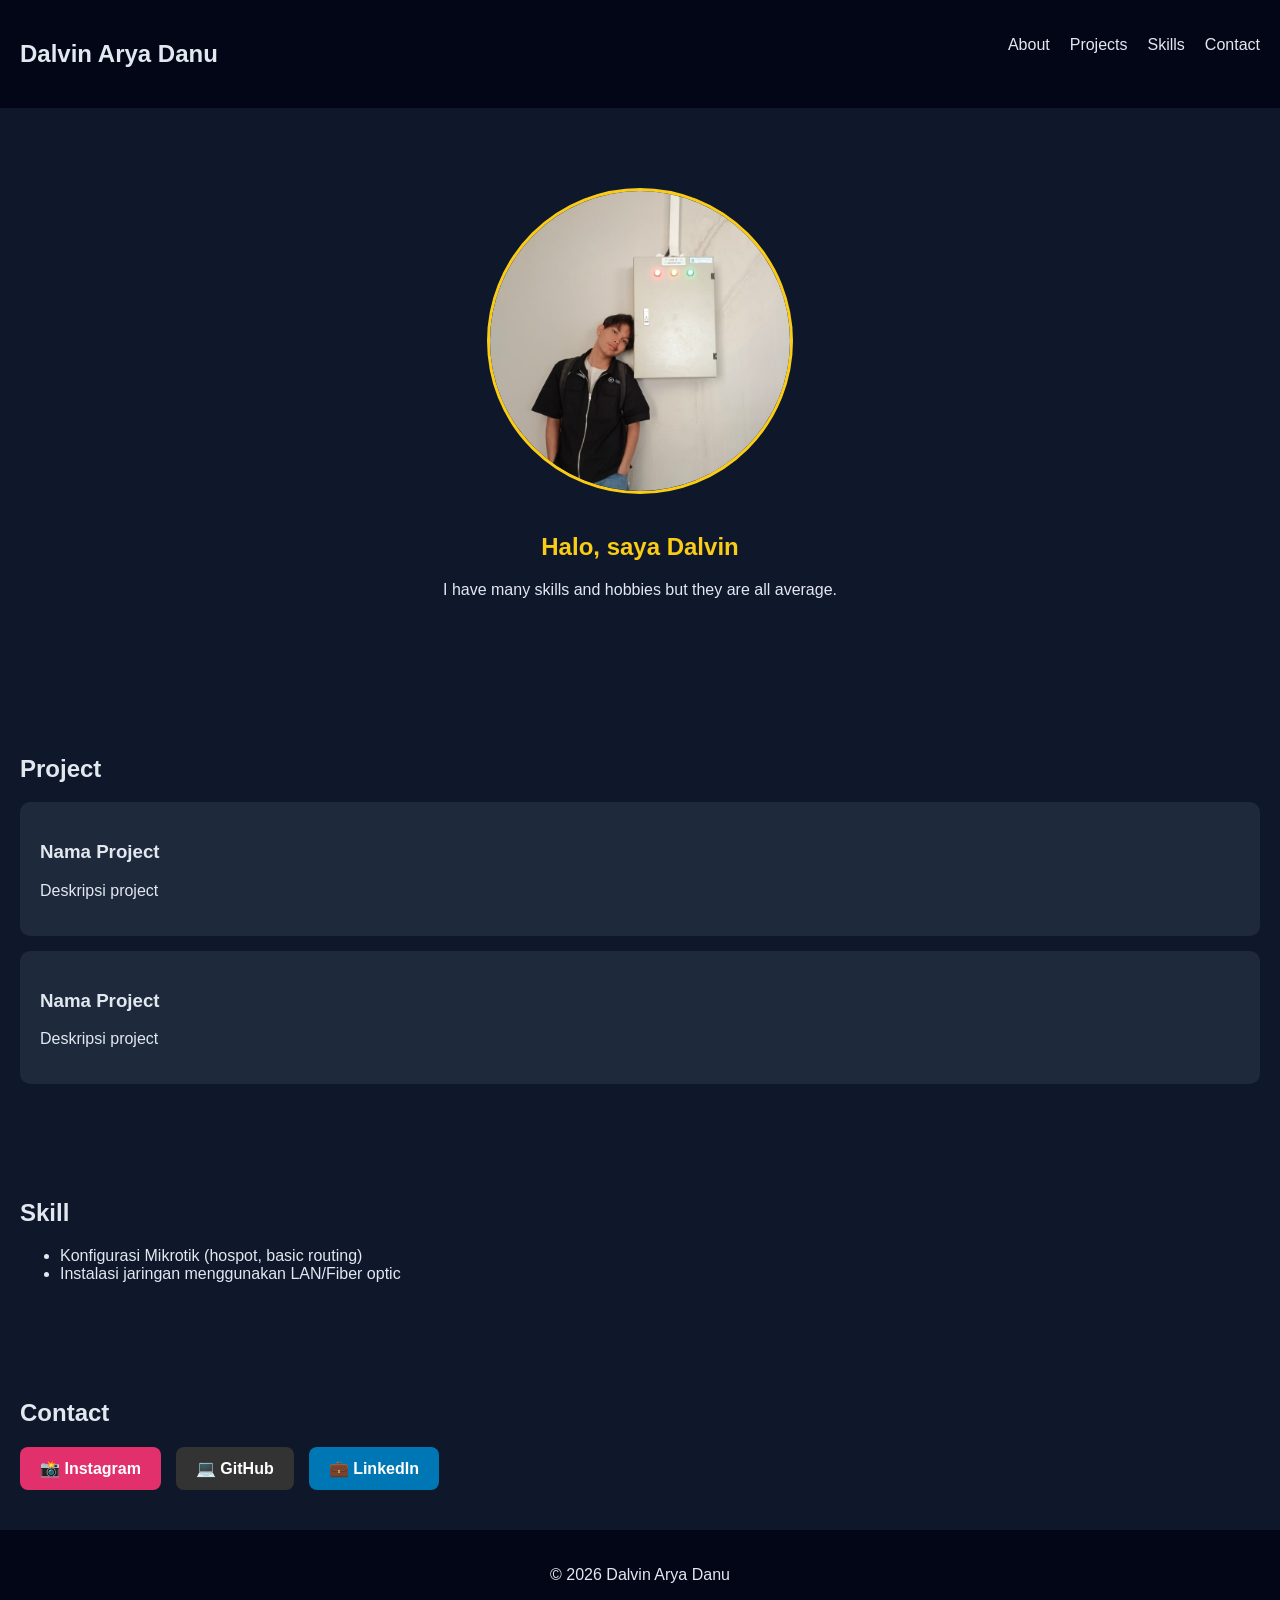
<file: index.html>
<!DOCTYPE html>
<html lang="en">
<head>
  <meta charset="UTF-8">
  <title>Portfolio</title>
  <link rel="stylesheet" href="style.css">
</head>
<body>

  <!-- NAVBAR -->
  <nav>
    <h1>Dalvin Arya Danu</h1>
    <ul>
      <li><a href="#about">About</a></li>
      <li><a href="#projects">Projects</a></li>
      <li><a href="#skills">Skills</a></li>
      <li><a href="#contact">Contact</a></li>
    </ul>
  </nav>

  <!-- HERO -->
  <section class="hero">

    <img src="foto.jpg" alt="foto saya"
    class="profile-img">
    <h2>Halo, saya Dalvin</h2>
    <p>I have many skills and hobbies but they are all average.</p>
  </section>

  <!-- PROJECTS -->
  <section id="projects" class="section">
    <h2>Project</h2>

    <div class="card">
      <h3>Nama Project</h3>
      <p>Deskripsi project</p>
    </div>

    <div class="card">
      <h3>Nama Project</h3>
      <p>Deskripsi project</p>
    </div>

  </section>

  <!-- SKILLS -->
  <section id="skills" class="section">
    <h2>Skill</h2>
    <ul>
      <li>Konfigurasi Mikrotik (hospot, basic routing)</li>


      <li>Instalasi jaringan menggunakan LAN/Fiber optic</li>
    </ul>
  </section>

  <!-- CONTACT -->
  <section id="contact" class="section">
  <h2>Contact</h2>

  <div class="socials">
    <a href="https://instagram.com/dalvinaryaa" target="_blank" class="btn ig">
      📸 Instagram
    </a>

    <a href="https://github.com/aryaaw18" target="_blank" class="btn github">
      💻 GitHub
    </a>

    <a href="https://linkedin.com/in/Dalvin Arya Danu" target="_blank" class="btn linkedin">
      💼 LinkedIn
    </a>
  </div>
</section>
  <footer>
    <p>© 2026 Dalvin Arya Danu</p>
  </footer>

</body>
</html>
</file>
<file: style.css>
body {
  margin: 0;
  font-family: Arial, sans-serif;
  background: #0f172a;
  color: #e2e8f0;
}

/* NAVBAR */
nav {
  display: flex;
  justify-content: space-between;
  padding: 20px;
  background: #020617;
}

nav ul {
  list-style: none;
  display: flex;
  gap: 20px;
}

nav a {
  color: #e2e8f0;
  text-decoration: none;
}

/* HERO */
.profile-img {
  width: 300px;
  height: 300px;
  border-radius: 50%;
  object-fit: cover;
  margin-bottom: 15px;
  border: 3px solid #facc15;
}
.hero {
  text-align: center;
  padding: 80px 20px;
}

.hero h2 {
  color: #facc15;
}

/* SECTION */
.section {
  padding: 40px 20px;
}

/* CARD */
.card {
  background: #1e293b;
  padding: 20px;
  margin: 15px 0;
  border-radius: 10px;
}

/* FOOTER */
footer {
  text-align: center;
  padding: 20px;
  background: #020617;
}
/* CONTAINER */
.socials {
  display: flex;
  gap: 15px;
  flex-wrap: wrap;
}

/* BUTTON DASAR */
.btn {
  padding: 12px 20px;
  border-radius: 8px;
  text-decoration: none;
  color: white;
  font-weight: bold;
  transition: 0.3s;
  display: inline-block;
}

/* WARNA TIAP PLATFORM */
.ig {
  background: #e1306c;
}

.github {
  background: #333;
}

.linkedin {
  background: #0077b5;
}

/* HOVER ANIMATION */
.btn:hover {
  transform: translateY(-5px) scale(1.05);
  box-shadow: 0 10px 20px rgba(0,0,0,0.3);
}
</file>
